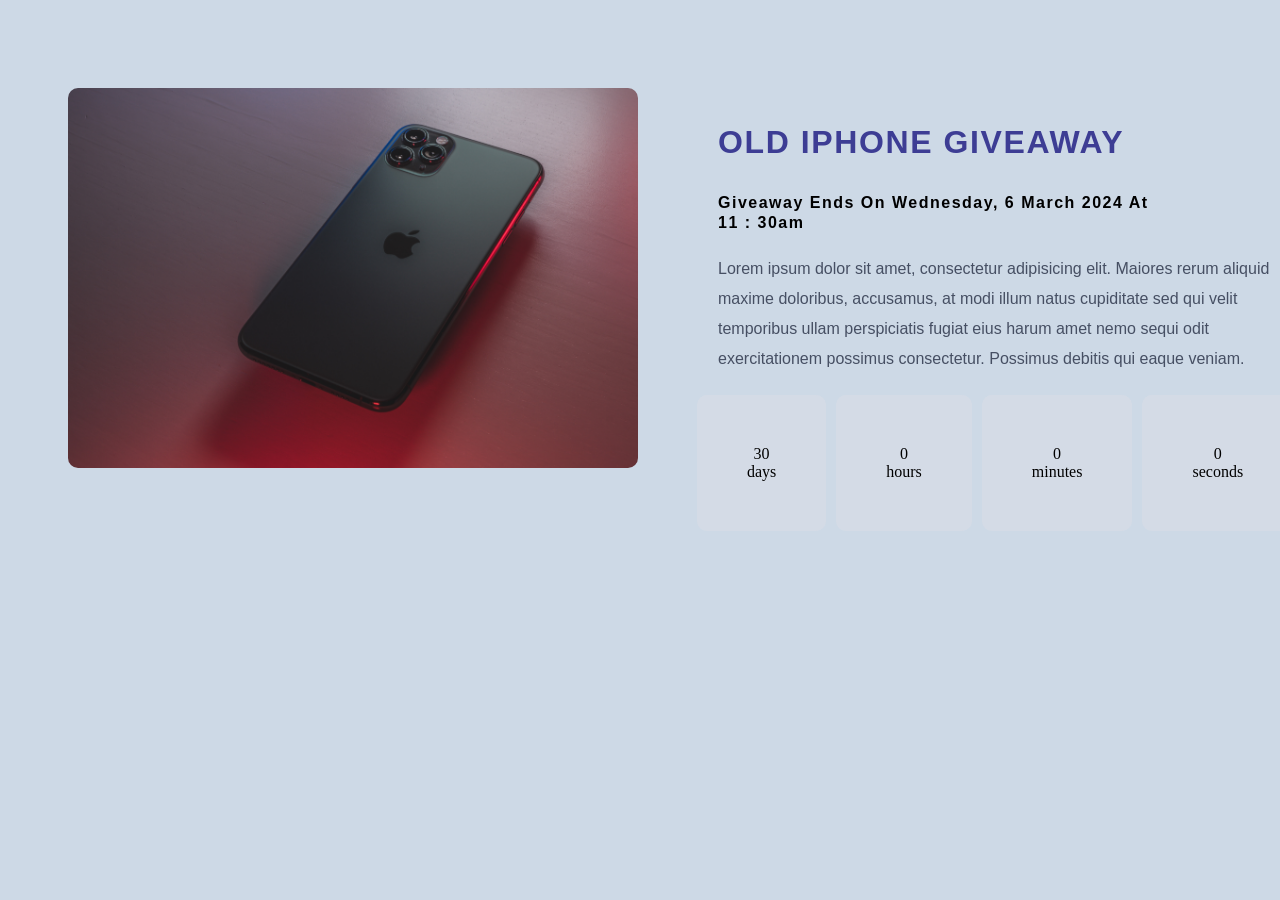
<file: index.html>
<!DOCTYPE html>
<html lang="en">
<head>
    <meta charset="UTF-8">
    <meta name="viewport" content="width=device-width, initial-scale=1.0"> 
    <title>Document</title>
    <link rel="stylesheet" href="style.css">
 </head>
<body>
  <section>
    <article class="image">
      <img src="iphone.jpg" alt="iphone">
    </article>
    <article class="text">
      <h1>OLD IPHONE GIVEAWAY</h1>
      <h4>Giveaway Ends On Wednesday, 6 March 2024 At <br>11 : 30am</h4>
      <p>
        Lorem ipsum dolor sit amet, consectetur adipisicing elit. Maiores rerum aliquid maxime doloribus, accusamus, at modi illum natus cupiditate sed qui velit temporibus ullam perspiciatis fugiat eius harum amet nemo sequi odit exercitationem possimus consectetur. Possimus debitis qui eaque veniam.
      </p>
      
      <div class="timer-container">
        <div class="time-box" id="days">0 days</div>
        <div class="time-box" id="hours">0 hours</div>
        <div class="time-box" id="minutes">0 minutes</div>
        <div class="time-box" id="seconds">0 seconds</div>
      </div>

    </div>
      
    </article>
  </section>

  <script src="javascript.js"></script>
</body>
</html>
</file>
<file: style.css>
body {
    background-color: rgb(205, 217, 230);
}

img {
    width: 570px;
    border-radius: 10px;
    margin-top: 80px;
    margin-left: 60px;
}

.text {
    margin-left: 710px;
    margin-top: -380px;
}

h1 {
    font-size: xx-large;
    font-family: Arial;
    color: rgb(61, 61, 148);
    letter-spacing: 1.6px;
}

h4 {
    font-family: Arial;
    letter-spacing: 1.5px;
    line-height: 20px;
}

p {
    line-height: 30px;
    color: rgb(70, 79, 99);
    font-family: Arial;
}

.Count {
    display: flex;
}

.timer {
    margin-right: 1rem;
    width: 6rem;
    height: 7rem;
    background: rgb(165, 165, 173);
    text-align: center;
    border-radius: 10px;
    color: rgb(204, 204, 180);
    font-size: large;
}

.timer-container {
    display: flex;
    justify-content: center;
  }

  .time-box {
    margin-top: 50px;
    background-color: #dadce6a2;
    padding: 50px;
    border-radius: 10px;
    margin: 5px;
    font-size: 16px;
    text-align: center;
  }
</file>
